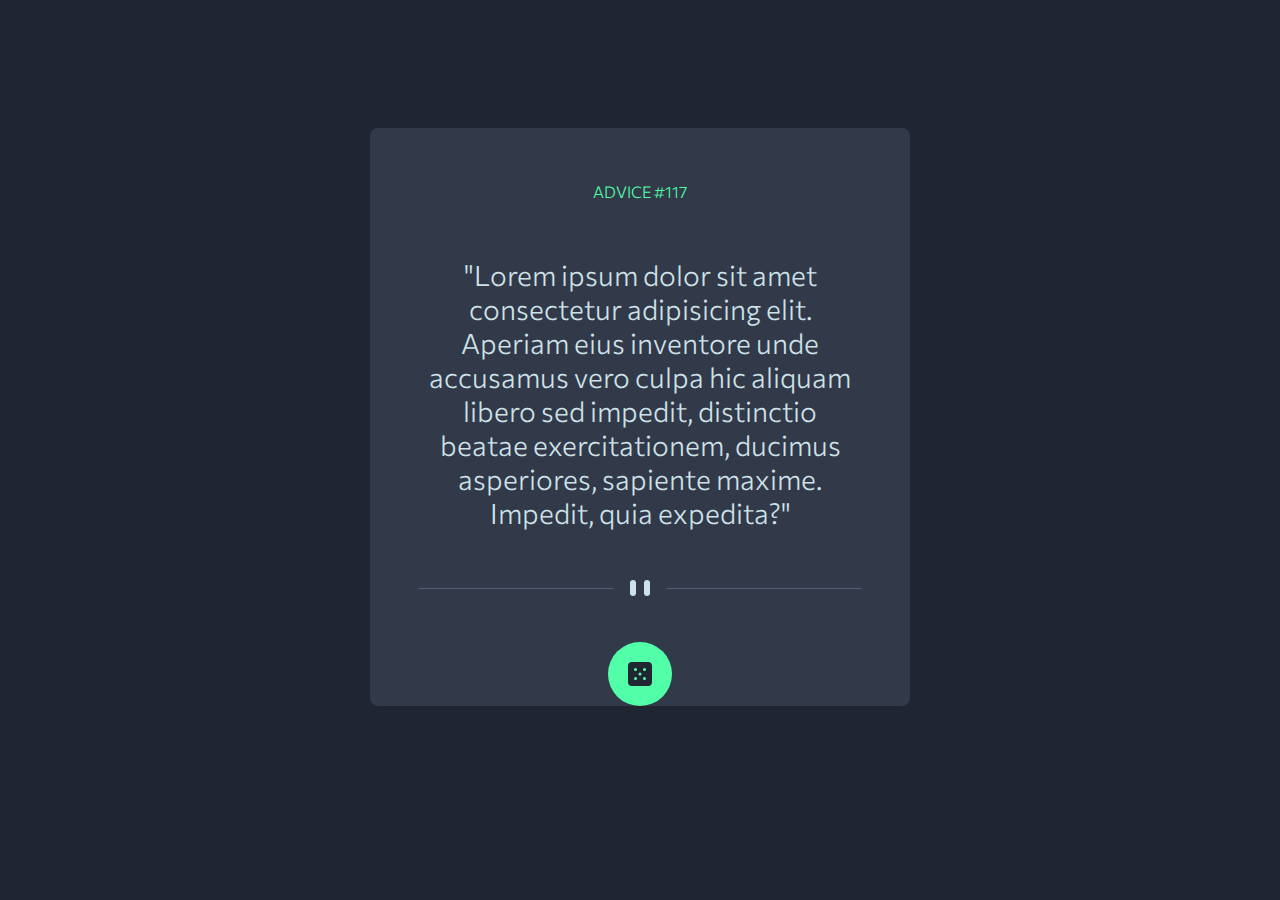
<file: index.html>
<!DOCTYPE html>
<html lang="en">
<head>
    <meta charset="UTF-8">
    <meta http-equiv="X-UA-Compatible" content="IE=edge">
    <meta name="viewport" content="width=device-width, initial-scale=1.0">
    <title>Advice Generator</title>
    <link rel="stylesheet" href="app/css/style.css">
    <link rel="preconnect" href="https://fonts.googleapis.com">
    <link rel="preconnect" href="https://fonts.gstatic.com" crossorigin>
    <link href="https://fonts.googleapis.com/css2?family=Commissioner:wght@300;400;500&display=swap" rel="stylesheet">
</head>
<body>

    <section class="tab">
        <p>ADVICE #117</p>
        <h1>"Lorem ipsum dolor sit amet consectetur adipisicing elit. Aperiam eius inventore unde accusamus vero culpa hic aliquam libero sed impedit, distinctio beatae exercitationem, ducimus asperiores, sapiente maxime. Impedit, quia expedita?"</h1>

        <img class="divider" src="app/images/pattern-divider-desktop.svg" alt="">

        <section class="btn" onclick="clicked()">
            <img class="dice" src="app/images/icon-dice.svg" alt="">
        </section>

    </section>
    
    <script src="app/javascript/script.js"></script>
</body>
</html>
</file>
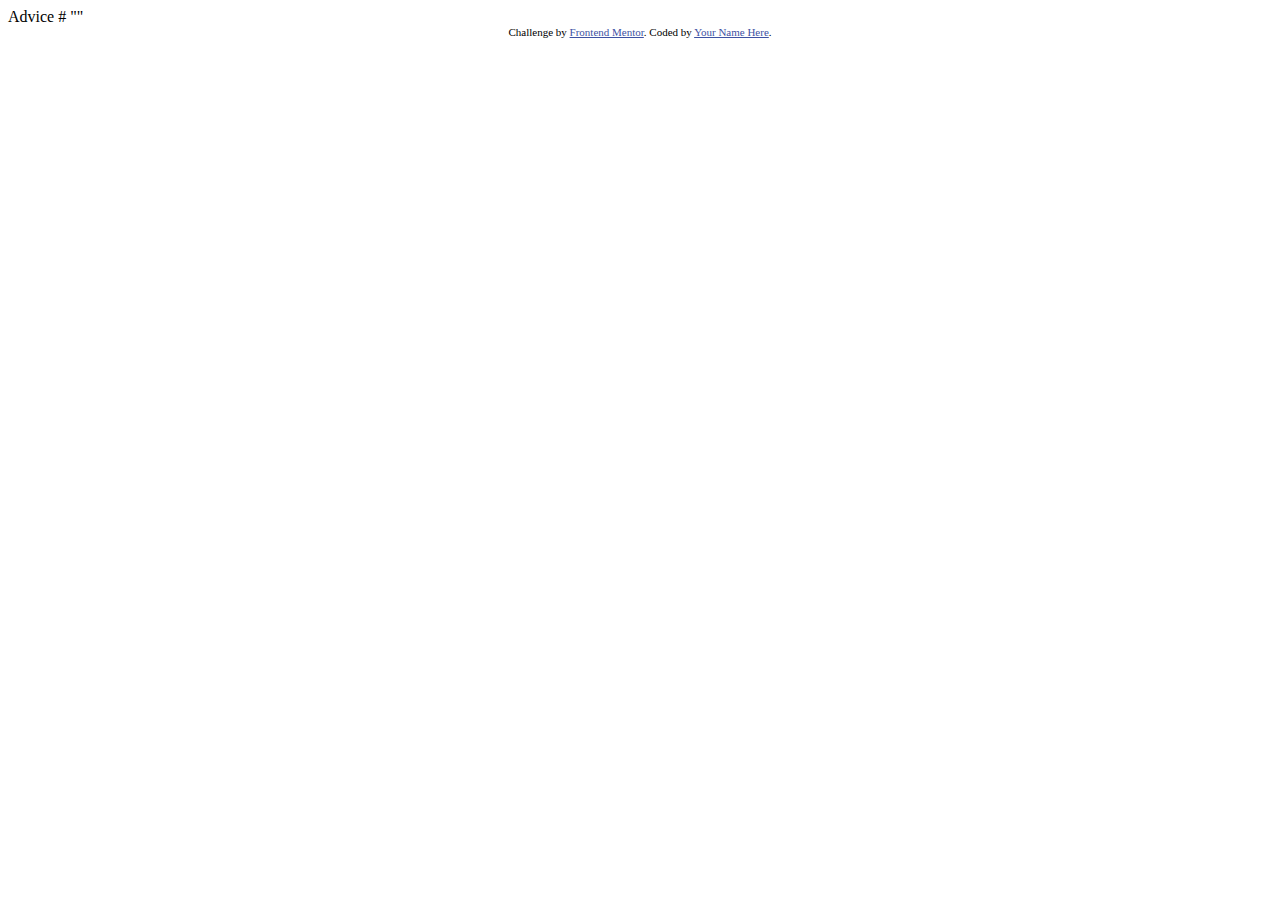
<file: components/index.html>
<!DOCTYPE html>
<html lang="en">
<head>
  <meta charset="UTF-8">
  <meta name="viewport" content="width=device-width, initial-scale=1.0"> <!-- displays site properly based on user's device -->

  <link rel="icon" type="image/png" sizes="32x32" href="./images/favicon-32x32.png">
  
  <title>Frontend Mentor | Advice generator app</title>

  <!-- Feel free to remove these styles or customise in your own stylesheet 👍 -->
  <style>
    .attribution { font-size: 11px; text-align: center; }
    .attribution a { color: hsl(228, 45%, 44%); }
  </style>
</head>
<body>

  Advice #<!-- Advice ID goes here -->

  "<!-- Advice text goes here -->"
  
  <div class="attribution">
    Challenge by <a href="https://www.frontendmentor.io?ref=challenge" target="_blank">Frontend Mentor</a>. 
    Coded by <a href="#">Your Name Here</a>.
  </div>
</body>
</html>
</file>
<file: app/css/style.css>
@import "_variables.css";
@import "_body.css";
@import "_tab.css";
</file>
